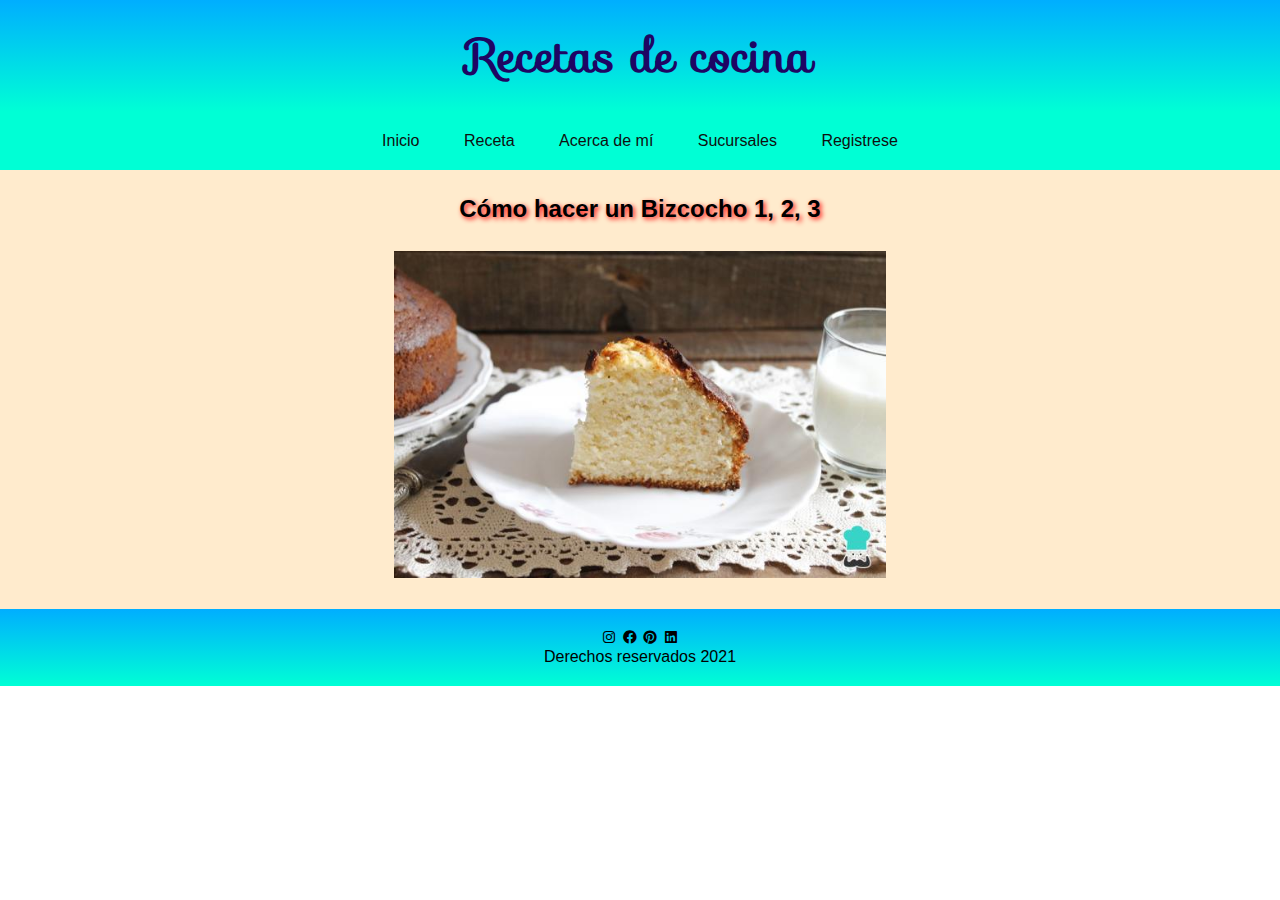
<file: index.html>
<!DOCTYPE html>
<html lang="es">
<head>
    <meta charset="UTF-8">
    <meta http-equiv="X-UA-Compatible" content="IE=edge">
    <meta name="viewport" content="width=device-width, initial-scale=1.0">
    <link rel="stylesheet" href="CSS/main.css">
    <link href="https://unpkg.com/boxicons@2.0.9/css/boxicons.min.css" rel= "stylesheet">
    <link rel="stylesheet" href="https://fonts.googleapis.com/css?family=Sofia&effect=neon|outline|emboss|shadow-multiple">
    <link rel="stylesheet" href="https://cdnjs.cloudflare.com/ajax/libs/animate.css/4.1.1/animate.min.css">
    <title>Recetas de cocina</title>
</head>
<body>
    <header>
        <h1 class="font-effect-shadow-multiple">Recetas de cocina</h1>
    </header>
        <nav>
            <ul>
                <li><a href ="index.html">Inicio</a></li>
                <li><a href="receta.html">Receta</a></li>
                <li><a href="about.html">Acerca de mí</a></li>
                <li><a href="sucursales.html">Sucursales</a></li>
                <li><a href="Registrese.html">Registrese</a></li>
            </ul>
            <div class= "hide">
                <i class = "fa fa-bars" aria-hidden="true"></i>Menu
            </div>
        </nav>
<script src="https://code.jquery.com/jquery-1.12.4.min.js"></script>
<script>
    $(".hide").on('click', function(){
        $("nav ul").toggle('slow');
    })
</script>
<section>
    <h2 class="animate__animated animate__bounce">Cómo hacer un Bizcocho 1, 2, 3<br><br>
    <img src="imagenes\bizcocho_1_2_3_75393_paso_4_600.jpg" alt = "Biscochuelo" width="40%" height="40%">
    </h2>
</section>
<footer>
    <i class="bx bxl-instagram"></i>
    <i class="bx bxl-facebook-circle" ></i>
    <i class="bx bxl-pinterest" ></i>
    <i class="bx bxl-linkedin-square" ></i>
        <p>Derechos reservados 2021</p>
</footer>
</body>
</html>
</file>
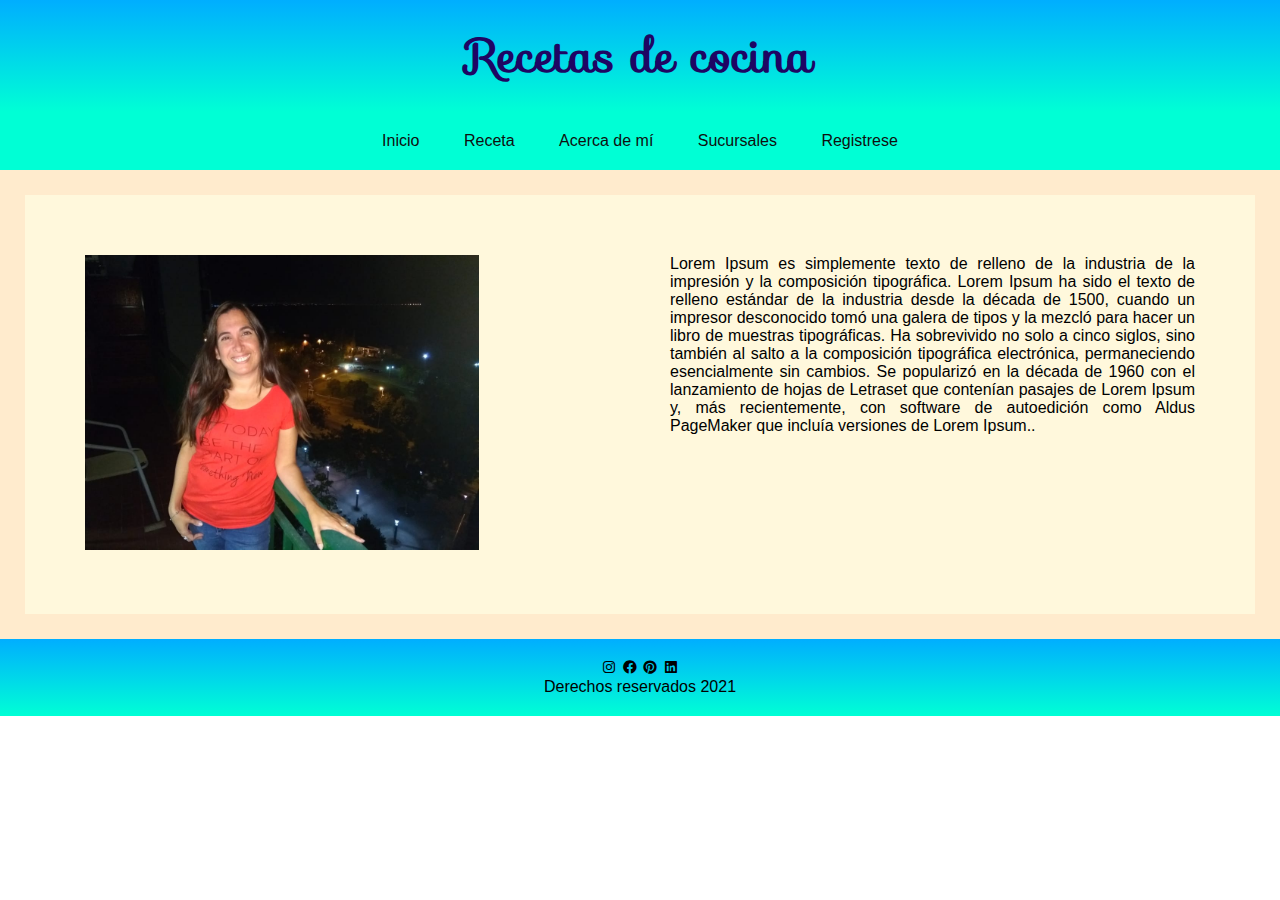
<file: about.html>
<!DOCTYPE html>
<html lang="es">
<head>
    <meta charset="UTF-8">
    <meta http-equiv="X-UA-Compatible" content="IE=edge">
    <meta name="viewport" content="width=device-width, initial-scale=1.0">
    <link rel="stylesheet" href="CSS/main.css">
    <link href="https://unpkg.com/boxicons@2.0.9/css/boxicons.min.css" rel= "stylesheet">
    <link rel="stylesheet" href="https://fonts.googleapis.com/css?family=Sofia&effect=neon|outline|emboss|shadow-multiple">
    <link rel="stylesheet" href="https://cdnjs.cloudflare.com/ajax/libs/animate.css/4.1.1/animate.min.css">
    <title>Recetas de cocina</title>
    <header>
        <h1 class="font-effect-shadow-multiple">Recetas de cocina</h1>
    </header>
        <nav>
            <ul>
                <li><a href ="index.html">Inicio</a></li>
                <li><a href="receta.html">Receta</a></li>
                <li><a href="about.html">Acerca de mí</a></li>
                <li><a href="sucursales.html">Sucursales</a></li>
                <li><a href="Registrese.html">Registrese</a></li>
            </ul>
            <div class= "hide">
                <i class = "fa fa-bars" aria-hidden="true"></i>Menu
            </div>
        </nav>
<script src="https://code.jquery.com/jquery-1.12.4.min.js"></script>
<script>
    $(".hide").on('click', function(){
        $("nav ul").toggle('slow');
    })
</script>
<body>
    <section>
        <div class= "contenedor">
            <div class ="elemento10"><img src="imagenes/Foto.jpg" alt = "imagen" width= 75% height= 75%></div>
            <div class ="elemento20">Lorem Ipsum es simplemente texto de relleno de la industria de la impresión y la composición tipográfica. Lorem Ipsum ha sido el texto de relleno estándar de la industria desde la década de 1500, cuando un impresor desconocido tomó una galera de tipos y la mezcló para hacer un libro de muestras tipográficas. Ha sobrevivido no solo a cinco siglos, sino también al salto a la composición tipográfica electrónica, permaneciendo esencialmente sin cambios. Se popularizó en la década de 1960 con el lanzamiento de hojas de Letraset que contenían pasajes de Lorem Ipsum y, más recientemente, con software de autoedición como Aldus PageMaker que incluía versiones de Lorem Ipsum..</div>
        </div>
    </section>
<footer>
    <i class="bx bxl-instagram"></i>
    <i class="bx bxl-facebook-circle" ></i>
    <i class="bx bxl-pinterest" ></i>
    <i class="bx bxl-linkedin-square" ></i>
        <p>Derechos reservados 2021</p>
</footer>
</body>
</html>
</file>
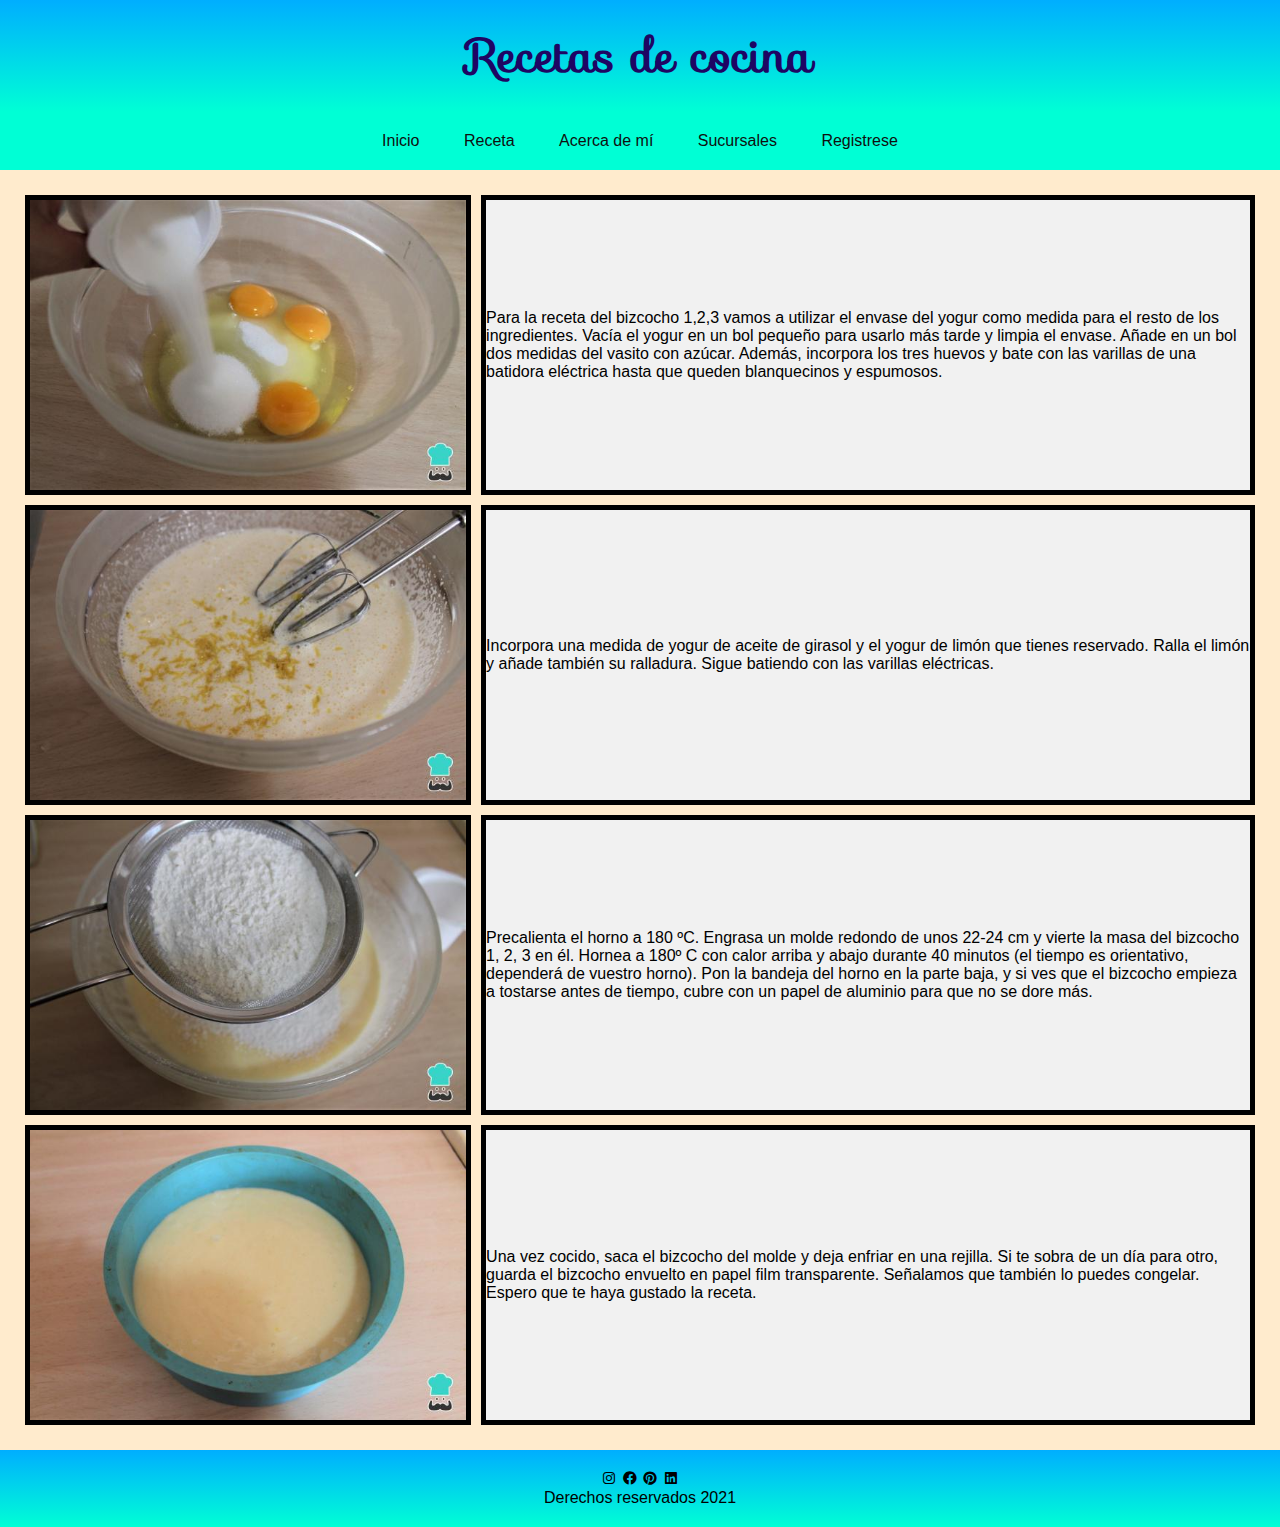
<file: receta.html>
<!DOCTYPE html>
<html lang="es">
<head>
    <meta charset="UTF-8">
    <meta http-equiv="X-UA-Compatible" content="IE=edge">
    <meta name="viewport" content="width=device-width, initial-scale=1.0">
    <link rel="stylesheet" href="CSS/main.css">
    <link href="https://unpkg.com/boxicons@2.0.9/css/boxicons.min.css" rel= "stylesheet">
    <link rel="stylesheet" href="https://fonts.googleapis.com/css?family=Sofia&effect=neon|outline|emboss|shadow-multiple">
    <link rel="stylesheet" href="https://cdnjs.cloudflare.com/ajax/libs/animate.css/4.1.1/animate.min.css">
    <title>Recetas de cocina</title>
</head>
<body>
    <header>
        <h1 class="font-effect-shadow-multiple">Recetas de cocina</h1>
    </header>
        <nav>
            <ul>
                <li><a href ="index.html">Inicio</a></li>
                <li><a href="receta.html">Receta</a></li>
                <li><a href="about.html">Acerca de mí</a></li>
                <li><a href="sucursales.html">Sucursales</a></li>
                <li><a href="Registrese.html">Registrese</a></li>
            </ul>
            <div class= "hide">
                <i class = "fa fa-bars" aria-hidden="true"></i>Menu
            </div>
        </nav>
<script src="https://code.jquery.com/jquery-1.12.4.min.js"></script>
<script>
    $(".hide").on('click', function(){
        $("nav ul").toggle('slow');
    })
</script>
    <section>
        <div class= "grid-container">
            <div class ="elemento1"><img src="imagenes/bizcocho_1_2_3_75393_paso_0_600.jpg" alt="imagen" width="100%" height="100%"></div>
            <div class ="elemento2">Para la receta del bizcocho 1,2,3 vamos a utilizar el envase del yogur como medida para el resto de los ingredientes. Vacía el yogur en un bol pequeño para usarlo más tarde y limpia el envase. Añade en un bol dos medidas del vasito con azúcar. Además, incorpora los tres huevos y bate con las varillas de una batidora eléctrica hasta que queden blanquecinos y espumosos.</div>
            <div class ="elemento3"><img src="imagenes/bizcocho_1_2_3_75393_paso_1_600.jpg" alt="imagen" width="100%" height="100%"></div>
            <div class ="elemento4">Incorpora una medida de yogur de aceite de girasol y el yogur de limón que tienes reservado. Ralla el limón y añade también su ralladura. Sigue batiendo con las varillas eléctricas.</div>
            <div class ="elemento5"><img src="imagenes/bizcocho_1_2_3_75393_paso_2_600.jpg" alt="imagen" width="100%" height="100%"></div>
            <div class ="elemento6">Precalienta el horno a 180 ºC. Engrasa un molde redondo de unos 22-24 cm y vierte la masa del bizcocho 1, 2, 3 en él. Hornea a 180º C con calor arriba y abajo durante 40 minutos (el tiempo es orientativo, dependerá de vuestro horno). Pon la bandeja del horno en la parte baja, y si ves que el bizcocho empieza a tostarse antes de tiempo, cubre con un papel de aluminio para que no se dore más.</div>
            <div class ="elemento7"><img src="imagenes/bizcocho_1_2_3_75393_paso_3_600.jpg" alt="imagen" width="100%" height="100%"></div>
            <div class ="elemento8">Una vez cocido, saca el bizcocho del molde y deja enfriar en una rejilla. Si te sobra de un día para otro, guarda el bizcocho envuelto en papel film transparente. Señalamos que también lo puedes congelar.<br> Espero que te haya gustado la receta.</div>
        </div>
    </section>
<footer>
        <i class="bx bxl-instagram"></i>
        <i class="bx bxl-facebook-circle" ></i>
        <i class="bx bxl-pinterest" ></i>
        <i class="bx bxl-linkedin-square" ></i>
            <p>Derechos reservados 2021</p>
</footer>
</body>
</html>
</file>
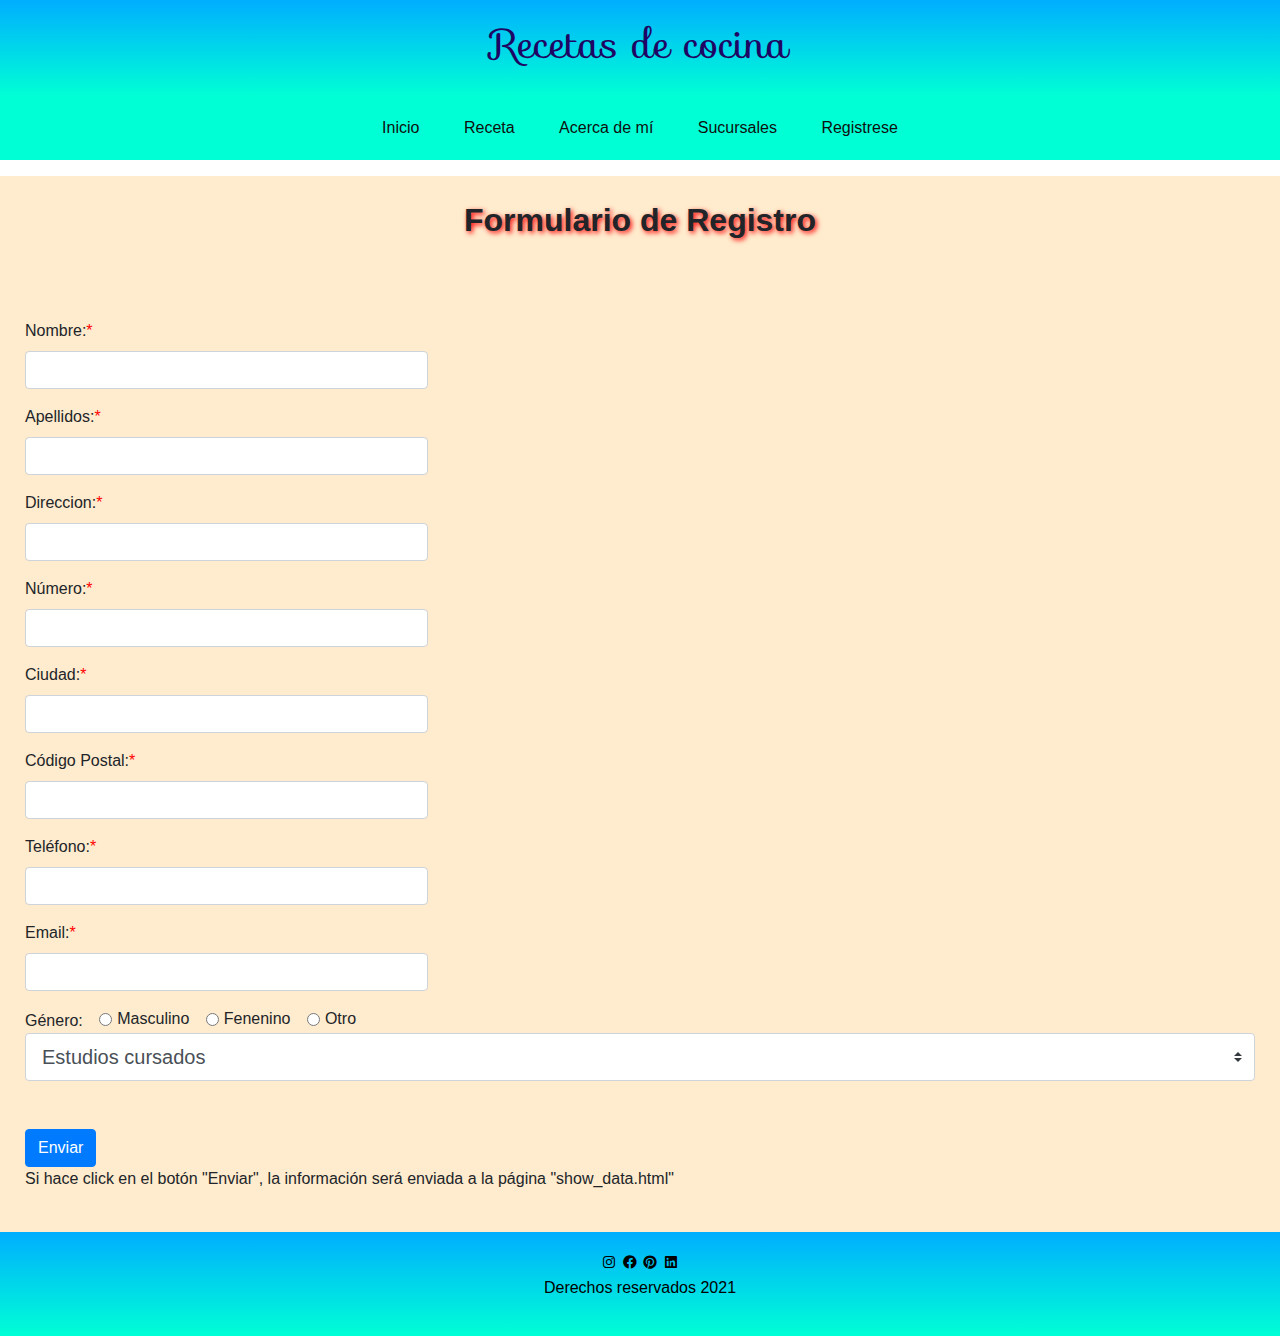
<file: Registrese.html>
<!DOCTYPE html>
<html lang="en">
<head>
  <meta charset="UTF-8">
  <meta http-equiv="X-UA-Compatible" content="IE=edge">
  <meta name="viewport" content="width=device-width, initial-scale=1.0">
  <link rel="stylesheet" href="https://maxcdn.bootstrapcdn.com/bootstrap/4.5.2/css/bootstrap.min.css">
  <script src="https://ajax.googleapis.com/ajax/libs/jquery/3.5.1/jquery.min.js"></script>
  <script src="https://cdnjs.cloudflare.com/ajax/libs/popper.js/1.16.0/umd/popper.min.js"></script>
  <script src="https://maxcdn.bootstrapcdn.com/bootstrap/4.5.2/js/bootstrap.min.js"></script>
  <link rel="stylesheet" href="CSS/main.css">
   <link href="https://unpkg.com/boxicons@2.0.9/css/boxicons.min.css" rel= "stylesheet">
  <link rel="stylesheet" href="https://fonts.googleapis.com/css?family=Sofia&effect=neon|outline|emboss|shadow-multiple">
  <title>Recetas de cocina</title>
</head>
<header>
    <h1 class="font-effect-shadow-multiple">Recetas de cocina</h1>
</header>
    <nav>
        <ul>
            <li><a href ="index.html">Inicio</a></li>
            <li><a href="receta.html">Receta</a></li>
            <li><a href="about.html">Acerca de mí</a></li>
            <li><a href="sucursales.html">Sucursales</a></li>
            <li><a href="Registrese.html">Registrese</a></li>
        </ul>
        <div class= "hide">
            <i class = "fa fa-bars" aria-hidden="true"></i>Menu
        </div>
    </nav>
<script src="https://code.jquery.com/jquery-1.12.4.min.js"></script>
<script>
$(".hide").on('click', function(){
    $("nav ul").toggle('slow');
})
</script>
   <section>
       <h2><b>Formulario de Registro</b></h2>
       <br>
       <form>
       <div class="form-row mt-5">
        <div class="col-md-4 mb-3">
            <label for="validarNombre">Nombre:<span class="red">*</span></label>
            <input type="text" class="form-control" id="validarNombre" name="validarNombre" required>
        </div>
    </div>

    <div class="form-row">
        <div class="col-md-4 mb-3">
            <label for="validarApellidos">Apellidos:<span class="red">*</span></label>
            <input type="text" class="form-control" id="validarApellidos" name="validarApellidos" required>
        </div>
    </div>
  
    <div class="form-row">
      <div class="col-md-4 mb-3">
          <label for="validarDireccion">Direccion:<span class="red">*</span></label>
          <input type="text" class="form-control" id="validarDireccion" name="validarDireccion" required>
      </div>
  </div>

  <div class="form-row">
    <div class="col-md-4 mb-3">
        <label for="validarNumero">Número:<span class="red">*</span></label>
        <input type="text" class="form-control" id="validarNumero" name="validarNumero" required>
    </div>
</div>

<div class="form-row">
  <div class="col-md-4 mb-3">
      <label for="validarCiudad">Ciudad:<span class="red">*</span></label>
      <input type="text" class="form-control" id="validarCiudad" name="validarCiudad" required>
  </div>
</div>

<div class="form-row">
  <div class="col-md-4 mb-3">
      <label for="validarPostal">Código Postal:<span class="red">*</span></label>
      <input type="text" class="form-control" id="validarPostal" name="validarPostal" required>
  </div>
</div>

<div class="form-row">
  <div class="col-md-4 mb-3">
      <label for="validarTelefono">Teléfono:<span class="red">*</span></label>
      <input type="text" class="form-control" id="validarTelefono" name="validarTelefono" required>
  </div>
</div>

    <div class="form-row">
        <div class="col-md-4 mb-3">
            <label for="validarEmail">Email:<span class="red">*</span></label>
            <input type="email" class="form-control" id="validarEmail" name="validarEmail" required>
        </div>
    </div>

    <div class="form-check form-check-inline">
      <label class="form-check-label" for="inlineRadio1">Género:</label>
    </div>
    <div class="form-check form-check-inline">
      <input class="form-check-input" type="radio" name="inlineRadioOptions" id="inlineRadio1" value="option1">
      <label class="form-check-label" for="inlineRadio2">Masculino</label>
    </div>
    <div class="form-check form-check-inline">
      <input class="form-check-input" type="radio" name="inlineRadioOptions" id="inlineRadio2" value="option2">
      <label class="form-check-label" for="inlineRadio5">Fenenino</label>
    </div>
    <div class="form-check form-check-inline">
      <input class="form-check-input" type="radio" name="inlineRadioOptions" id="inlineRadio3" value="option3">
      <label class="form-check-label" for="inlineRadio4">Otro</label>
    </div>
    <br>
    <select class="custom-select custom-select-lg mb-5">
      <option selected>Estudios cursados</option>
      <option value="Primario">Primario</option>
      <option value="Secundario">Secundario</option>
      <option value="Terciario">Terciario</option>
      <option value="Universitario">Universitario</option>
      <option value="Otro">Otro</option>
    </select>
    <button class="btn btn-primary" type="Enviar">Enviar</button>
   </form>

<p>Si hace click en el botón "Enviar", la información será enviada a la página "show_data.html"</p>
  </section>
<footer>
  <i class="bx bxl-instagram"></i>
  <i class="bx bxl-facebook-circle" ></i>
  <i class="bx bxl-pinterest" ></i>
  <i class="bx bxl-linkedin-square" ></i>
      <p>Derechos reservados 2021</p>
</footer>
</file>
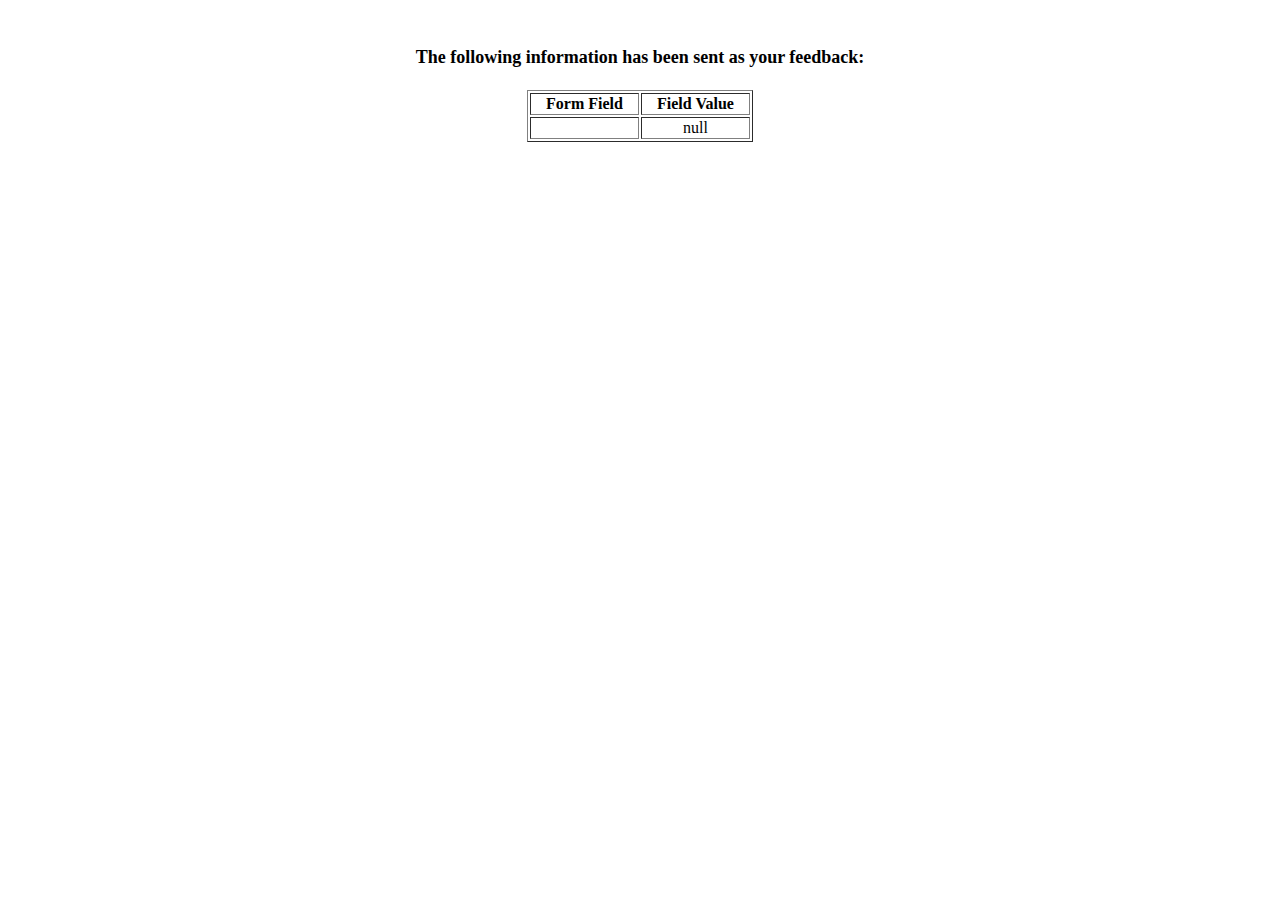
<file: show_data.html>
<html>
<head>
<title>Feedback Sent</title>
</head>
<body>
<p align=center>&nbsp;</p>
<h1 align=center><font size="+1">The following information has been sent as your
  feedback:</font></h1>

<table border="1" align=center width="226">
  <tr>
    <th align="center">Form Field</th>
    <th align="center">Field Value</th>
  </tr>

<script language="javascript">
var args = location.search.substr(1).split('&');
for (var i = 0; i < args.length; ++i) {
  var parts = args[i].split('=');
  if (parts != null) {
    var field = parts[0];
    var value = parts[1];
    if (value == null) {
      value = "null"
    }
    else {
      value = '"' + unescape(value.replace(/\+/g, ' ')) + '"';
    }

    document.writeln('<tr><td align="center">' + field + '</td>');
    document.writeln('<td align="center">' + value + '</td></tr>');
  }
}
</script>

<noscript>
<tr><td>
<p>You need to turn on Javascript in your browser.</p>

<p>In Microsoft Internet Explorer 4 or greater:</p>
<ul>
<li>From the "Tools" menu (in IE 4, it's the "View" menu), select "Internet Options".</li>
<li>Click on the "Security" tab.</li>
<li>Click on the "Custom Level" button. (In IE 4, select "Custom"
and then click on "Settings...".)</li>
<li>Under "Active scripting" make sure "Enable" is selected.</li>
</ul>

<p>In Netscape version 4 or greater:</p>
<ul>
<li>From the <b>Edit</b> menu, select <b>Preferences</b>.</li>
<li>In the <b>Category</b> list on the left, click on the word "Advanced".</li>
<li>In the panel on the right, make sure "Enable JavaScript" is checked.</li>
<li>Click the <b>OK</b> button.</li>
</ul>

</td></tr>
</noscript>

</table>
</body>
</html>
</file>
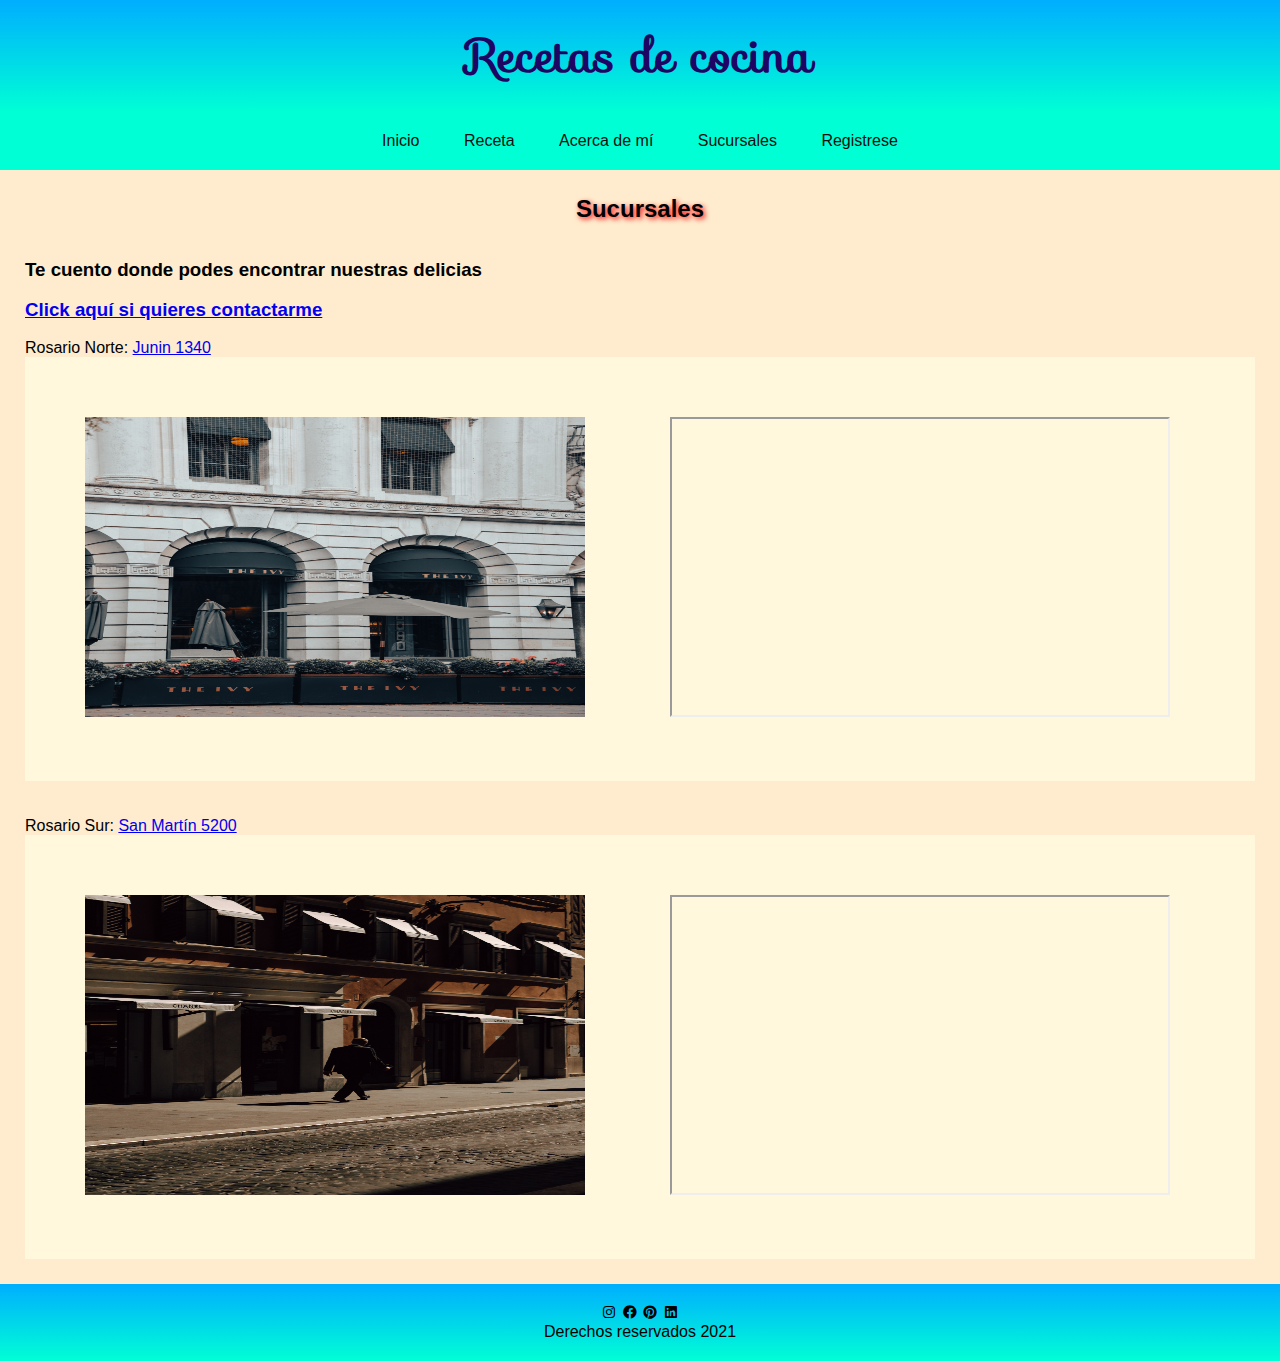
<file: sucursales.html>
<!DOCTYPE html>
<html lang="es">
<head>
    <meta charset="UTF-8">
    <meta http-equiv="X-UA-Compatible" content="IE=edge">
    <meta name="viewport" content="width=device-width, initial-scale=1.0">
    <link rel="stylesheet" href="CSS/main.css">
    <link href="https://unpkg.com/boxicons@2.0.9/css/boxicons.min.css" rel= "stylesheet">
    <link rel="stylesheet" href="https://fonts.googleapis.com/css?family=Sofia&effect=neon|outline|emboss|shadow-multiple">
    <link rel="stylesheet" href="https://cdnjs.cloudflare.com/ajax/libs/animate.css/4.1.1/animate.min.css">
    <title>Recetas de cocina</title>
</head>
<body>
    <header>
        <h1 class="font-effect-shadow-multiple">Recetas de cocina</h1>
    </header>
        <nav>
            <ul>
                <li><a href ="index.html">Inicio</a></li>
                <li><a href="receta.html">Receta</a></li>
                <li><a href="about.html">Acerca de mí</a></li>
                <li><a href="sucursales.html">Sucursales</a></li>
                <li><a href="Registrese.html">Registrese</a></li>
            </ul>
            <div class= "hide">
                <i class = "fa fa-bars" aria-hidden="true"></i>Menu
            </div>
        </nav>
<script src="https://code.jquery.com/jquery-1.12.4.min.js"></script>
<script>
    $(".hide").on('click', function(){
        $("nav ul").toggle('slow');
    })
</script>
<section>
       <h2>Sucursales</h2><br><br>
       <h3>Te cuento donde podes encontrar nuestras delicias</h3><br>
       <h3><a href="mailto: anabelrivera184@gmail.com">Click aquí si quieres contactarme</a></h3><br>
        <p>Rosario Norte: <a href="https://www.google.com/maps/place/Jun%C3%ADn+1340,+S2013+DKB,+Santa+Fe/@-32.926657,-60.6847545,17z/data=!3m1!4b1!4m5!3m4!1s0x95b65351198843bd:0x26fa78c9c4856d0e!8m2!3d-32.926657!4d-6">Junin 1340</a></p></div>
        <div class= "contenedor">
        <div class ="elemento10"><img src="imagenes\adam-rhodes-1MRUO8OnA50-unsplash.jpg"alt = "imagen"width=500px height=300px></div>
        <div class ="elemento20"><iframe src="https://www.google.com/maps/embed?pb=!1m18!1m12!1m3!1d3348.922075977707!2d-60.684754484814114!3d-32.926656980927206!2m3!1f0!2f0!3f0!3m2!1i1024!2i768!4f13.1!3m3!1m2!1s0x95b65351198843bd%3A0x26fa78c9c4856d0e!2sJun%C3%ADn%201340%2C%20S2013%20DKB%2C%20Santa%20Fe!5e0!3m2!1ses-419!2sar!4v1630006224148!5m2!1ses-419!2sar" width=500px height=300px></iframe></div>
        </div><br><br>
        <p>Rosario Sur: <a href= "https://goo.gl/maps/EAnRtQL72n1wZYHK8">San Martín 5200</a></p>
        <div class= "contenedor">
        <div class ="elemento10"><img src="imagenes\nathan-de-fortunato-TK4DPFWiwjQ-unsplash.jpg" alt = "imagen" width=500px height= 300px></div>
        <div class ="elemento20"><iframe src="https://www.google.com/maps/embed?pb=!1m18!1m12!1m3!1d3346.2243761266977!2d-60.65069358481221!3d-32.99785948090591!2m3!1f0!2f0!3f0!3m2!1i1024!2i768!4f13.1!3m3!1m2!1s0x95b7abdcda8cbed1%3A0x23f20441a14c4c8b!2sSan%20Mart%C3%ADn%205200%2C%20S2000%20Rosario%2C%20Santa%20Fe!5e0!3m2!1ses-419!2sar!4v1630005879051!5m2!1ses-419!2sar" width=500px height=300px></iframe></div>
    </div>
       </section>
<footer>
    <i class="bx bxl-instagram"></i>
    <i class="bx bxl-facebook-circle" ></i>
    <i class="bx bxl-pinterest" ></i>
    <i class="bx bxl-linkedin-square" ></i>
        <p>Derechos reservados 2021</p>
</footer>
    
</body>
</html>
</file>
<file: CSS/main.css>
*{
   padding: 0;
   margin: 0;
   box-sizing: border-box;
}

body{
  font-family: 'Century Gothic', sans-serif;
}
header{
    width: 100%;
    padding: 20px;
    background-image: linear-gradient(rgb(0, 174, 255), rgb(0, 255, 213));
    text-align: center;
    color:#1e0563;
    font-family: 'Sofia';
    font-size: 23px;

}
nav ul {
        list-style: none;
        background: rgb(0, 255, 213);
        text-align: center;
}
nav ul li {
        display: inline-block;
        color: black;
        text-decoration: none;
        border-radius: 5px;
        padding: 20px;
        transition: all ease-in-out 250 ms;
}
ul li a {
    color: rgb(15, 15, 15);
    text-decoration: none;
}
nav ul li:hover {
        background: rgb(44, 155, 136);
}
.hide{
    font-size: 22px;
    padding: 16px;
    background-color: rgb(0, 255, 213);
    color:rgb(15, 15, 15);
    cursor: pointer;
    display: none;
}
@media (max-width: 768px){
    ul li {
        width: 100%;
        padding: 16px;
        text-align: left;
    }
    nav ul{
        display: none;

    }
    .hide {
        display: block;
    }
}    
section{
    width: 100%;
    height: 100%;
    background-color: blanchedalmond;
    padding: 25px;
}
h2{
    text-shadow: 2px 2px 5px red;
    animation-duration: 4s;
    text-align: center;
}

.grid-container {
        display: grid;
        grid-auto-columns: 50px;
        grid-template-columns: auto auto;
        grid-template-rows: auto auto;
        grid-gap: 10px;
}
.grid-container > div {
        background-color: #f1f1f1;
        border: 5px solid black;
        height: 300px;
        display: flex;
        align-items: center;
        justify-content: center;
        font-size: 1rem;
}
@media (max-width: 768px){
    .grid-container{
    grid-template-columns: auto auto;
    grid-template-rows: auto;
    display: inline-block;
}}
.contenedor{
    height: auto;
    width: 100%;
    background-color: cornsilk;
    padding: 30px;
    display: flex;
    flex-wrap: wrap;
}
.elemento10{
    width: 50%;
    height: 100%;
    min-width: 300px;
    padding:30px;
}
.elemento20{
    width: 50%;
    height: 100%;
    min-width: 300px;
    text-align: justify;
    padding: 30px;
        
}
@media (max-width: 760px){
    .elemento10, .elemeto20{
        width: 50%;
    }
}
menu{
    padding:10px;
    background-color: cornsilk;
}
.red {
        color: red;
}
footer {
    width: 100%;
    background-image: linear-gradient(rgb(0, 174, 255), rgb(0, 255, 213));
    color: black;
    padding: 20px;
    text-align: center;
    text-decoration: none;
}
</file>
